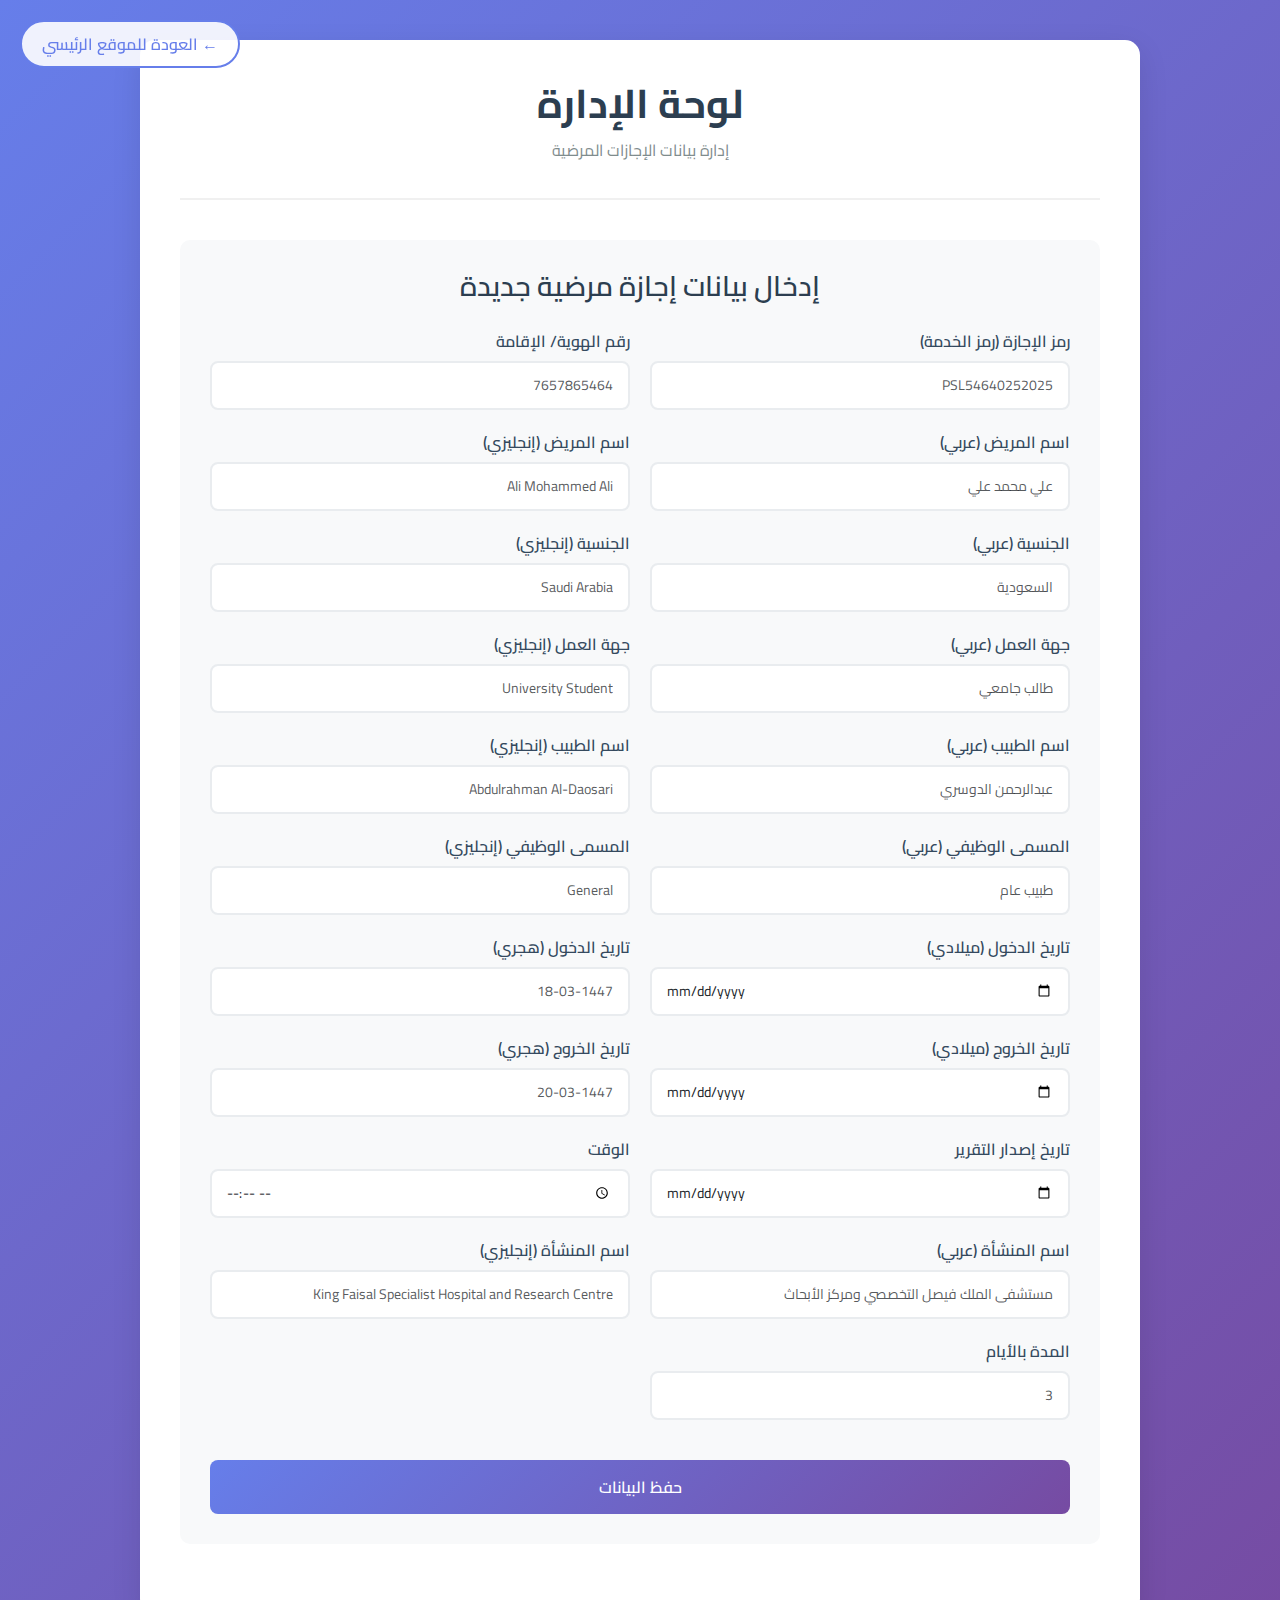
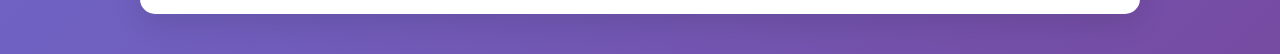
<file: src/static/admin.html>
<!DOCTYPE html>
<html lang="ar" dir="rtl">
<head>
    <meta charset="UTF-8">
    <meta name="viewport" content="width=device-width, initial-scale=1.0">
    <title>لوحة الإدارة - نظام الإجازات المرضية</title>
    <link href="https://fonts.googleapis.com/css2?family=Cairo:wght@400;600;700;900&display=swap" rel="stylesheet">
    <link href="https://cdn.jsdelivr.net/npm/bootstrap@5.3.2/dist/css/bootstrap.min.css" rel="stylesheet">
    <style>
        body {
            font-family: "Cairo", sans-serif;
            background: linear-gradient(135deg, #667eea 0%, #764ba2 100%);
            min-height: 100vh;
            padding: 20px 0;
        }
        
        .admin-container {
            background: white;
            border-radius: 15px;
            box-shadow: 0 10px 30px rgba(0,0,0,0.1);
            padding: 40px;
            margin: 20px auto;
            max-width: 1000px;
        }
        
        .admin-header {
            text-align: center;
            margin-bottom: 40px;
            padding-bottom: 20px;
            border-bottom: 2px solid #f0f0f0;
        }
        
        .admin-header h1 {
            color: #2c3e50;
            font-weight: 700;
            margin-bottom: 10px;
        }
        
        .admin-header p {
            color: #7f8c8d;
            font-size: 16px;
        }
        
        .form-section {
            background: #f8f9fa;
            border-radius: 10px;
            padding: 30px;
            margin-bottom: 30px;
        }
        
        .form-section h3 {
            color: #2c3e50;
            font-weight: 600;
            margin-bottom: 25px;
            text-align: center;
        }
        
        .form-group {
            margin-bottom: 20px;
        }
        
        .form-label {
            font-weight: 600;
            color: #34495e;
            margin-bottom: 8px;
            display: block;
        }
        
        .form-control {
            border: 2px solid #e9ecef;
            border-radius: 8px;
            padding: 12px 15px;
            font-size: 14px;
            transition: all 0.3s ease;
        }
        
        .form-control:focus {
            border-color: #667eea;
            box-shadow: 0 0 0 0.2rem rgba(102, 126, 234, 0.25);
        }
        
        .btn-save {
            background: linear-gradient(135deg, #667eea 0%, #764ba2 100%);
            border: none;
            color: white;
            padding: 15px 40px;
            font-size: 16px;
            font-weight: 600;
            border-radius: 8px;
            transition: all 0.3s ease;
            width: 100%;
            margin-top: 20px;
        }
        
        .btn-save:hover {
            transform: translateY(-2px);
            box-shadow: 0 5px 15px rgba(102, 126, 234, 0.4);
            color: white;
        }
        
        .alert {
            border-radius: 8px;
            border: none;
            padding: 15px 20px;
            margin-bottom: 20px;
        }
        
        .alert-success {
            background: linear-gradient(135deg, #56ab2f 0%, #a8e6cf 100%);
            color: white;
        }
        
        .alert-danger {
            background: linear-gradient(135deg, #ff416c 0%, #ff4b2b 100%);
            color: white;
        }
        
        .row {
            margin: 0 -10px;
        }
        
        .col-md-6 {
            padding: 0 10px;
        }
        
        .back-to-site {
            position: fixed;
            top: 20px;
            left: 20px;
            background: rgba(255, 255, 255, 0.9);
            border: 2px solid #667eea;
            color: #667eea;
            padding: 10px 20px;
            border-radius: 25px;
            text-decoration: none;
            font-weight: 600;
            transition: all 0.3s ease;
        }
        
        .back-to-site:hover {
            background: #667eea;
            color: white;
            text-decoration: none;
        }
        
        @media (max-width: 768px) {
            .admin-container {
                margin: 10px;
                padding: 20px;
            }
            
            .form-section {
                padding: 20px;
            }
            
            .back-to-site {
                position: relative;
                top: auto;
                left: auto;
                display: block;
                text-align: center;
                margin-bottom: 20px;
            }
        }
    </style>
</head>
<body>
    <a href="/" class="back-to-site">← العودة للموقع الرئيسي</a>
    
    <div class="container">
        <div class="admin-container">
            <div class="admin-header">
                <h1>لوحة الإدارة</h1>
                <p>إدارة بيانات الإجازات المرضية</p>
            </div>
            
            <div id="alert-container"></div>
            
            <div class="form-section">
                <h3>إدخال بيانات إجازة مرضية جديدة</h3>
                
                <form id="medicalLeaveForm">
                    <div class="row">
                        <div class="col-md-6">
                            <div class="form-group">
                                <label class="form-label">رمز الإجازة (رمز الخدمة)</label>
                                <input type="text" class="form-control" id="service_code" name="service_code" required placeholder="PSL54640252025">
                            </div>
                        </div>
                        <div class="col-md-6">
                            <div class="form-group">
                                <label class="form-label">رقم الهوية/ الإقامة</label>
                                <input type="text" class="form-control" id="identity_number" name="identity_number" required placeholder="7657865464">
                            </div>
                        </div>
                    </div>
                    
                    <div class="row">
                        <div class="col-md-6">
                            <div class="form-group">
                                <label class="form-label">اسم المريض (عربي)</label>
                                <input type="text" class="form-control" id="patient_name_ar" name="patient_name_ar" required placeholder="علي محمد علي">
                            </div>
                        </div>
                        <div class="col-md-6">
                            <div class="form-group">
                                <label class="form-label">اسم المريض (إنجليزي)</label>
                                <input type="text" class="form-control" id="patient_name_en" name="patient_name_en" required placeholder="Ali Mohammed Ali">
                            </div>
                        </div>
                    </div>
                    
                    <div class="row">
                        <div class="col-md-6">
                            <div class="form-group">
                                <label class="form-label">الجنسية (عربي)</label>
                                <input type="text" class="form-control" id="nationality_ar" name="nationality_ar" required placeholder="السعودية">
                            </div>
                        </div>
                        <div class="col-md-6">
                            <div class="form-group">
                                <label class="form-label">الجنسية (إنجليزي)</label>
                                <input type="text" class="form-control" id="nationality_en" name="nationality_en" required placeholder="Saudi Arabia">
                            </div>
                        </div>
                    </div>
                    
                    <div class="row">
                        <div class="col-md-6">
                            <div class="form-group">
                                <label class="form-label">جهة العمل (عربي)</label>
                                <input type="text" class="form-control" id="workplace_ar" name="workplace_ar" required placeholder="طالب جامعي">
                            </div>
                        </div>
                        <div class="col-md-6">
                            <div class="form-group">
                                <label class="form-label">جهة العمل (إنجليزي)</label>
                                <input type="text" class="form-control" id="workplace_en" name="workplace_en" required placeholder="University Student">
                            </div>
                        </div>
                    </div>
                    
                    <div class="row">
                        <div class="col-md-6">
                            <div class="form-group">
                                <label class="form-label">اسم الطبيب (عربي)</label>
                                <input type="text" class="form-control" id="doctor_name_ar" name="doctor_name_ar" required placeholder="عبدالرحمن الدوسري">
                            </div>
                        </div>
                        <div class="col-md-6">
                            <div class="form-group">
                                <label class="form-label">اسم الطبيب (إنجليزي)</label>
                                <input type="text" class="form-control" id="doctor_name_en" name="doctor_name_en" required placeholder="Abdulrahman Al-Daosari">
                            </div>
                        </div>
                    </div>
                    
                    <div class="row">
                        <div class="col-md-6">
                            <div class="form-group">
                                <label class="form-label">المسمى الوظيفي (عربي)</label>
                                <input type="text" class="form-control" id="job_title_ar" name="job_title_ar" required placeholder="طبيب عام">
                            </div>
                        </div>
                        <div class="col-md-6">
                            <div class="form-group">
                                <label class="form-label">المسمى الوظيفي (إنجليزي)</label>
                                <input type="text" class="form-control" id="job_title_en" name="job_title_en" required placeholder="General">
                            </div>
                        </div>
                    </div>
                    
                    <div class="row">
                        <div class="col-md-6">
                            <div class="form-group">
                                <label class="form-label">تاريخ الدخول (ميلادي)</label>
                                <input type="date" class="form-control" id="admission_date_gregorian" name="admission_date_gregorian" required>
                            </div>
                        </div>
                        <div class="col-md-6">
                            <div class="form-group">
                                <label class="form-label">تاريخ الدخول (هجري)</label>
                                <input type="text" class="form-control" id="admission_date_hijri" name="admission_date_hijri" required placeholder="18-03-1447">
                            </div>
                        </div>
                    </div>
                    
                    <div class="row">
                        <div class="col-md-6">
                            <div class="form-group">
                                <label class="form-label">تاريخ الخروج (ميلادي)</label>
                                <input type="date" class="form-control" id="discharge_date_gregorian" name="discharge_date_gregorian" required>
                            </div>
                        </div>
                        <div class="col-md-6">
                            <div class="form-group">
                                <label class="form-label">تاريخ الخروج (هجري)</label>
                                <input type="text" class="form-control" id="discharge_date_hijri" name="discharge_date_hijri" required placeholder="20-03-1447">
                            </div>
                        </div>
                    </div>
                    
                    <div class="row">
                        <div class="col-md-6">
                            <div class="form-group">
                                <label class="form-label">تاريخ إصدار التقرير</label>
                                <input type="date" class="form-control" id="report_issue_date" name="report_issue_date" required>
                            </div>
                        </div>
                        <div class="col-md-6">
                            <div class="form-group">
                                <label class="form-label">الوقت</label>
                                <input type="time" class="form-control" id="report_time" name="report_time" required>
                            </div>
                        </div>
                    </div>
                    
                    <div class="row">
                        <div class="col-md-6">
                            <div class="form-group">
                                <label class="form-label">اسم المنشأة (عربي)</label>
                                <input type="text" class="form-control" id="facility_name_ar" name="facility_name_ar" required placeholder="مستشفى الملك فيصل التخصصي ومركز الأبحاث">
                            </div>
                        </div>
                        <div class="col-md-6">
                            <div class="form-group">
                                <label class="form-label">اسم المنشأة (إنجليزي)</label>
                                <input type="text" class="form-control" id="facility_name_en" name="facility_name_en" required placeholder="King Faisal Specialist Hospital and Research Centre">
                            </div>
                        </div>
                    </div>
                    
                    <div class="row">
                        <div class="col-md-6">
                            <div class="form-group">
                                <label class="form-label">المدة بالأيام</label>
                                <input type="number" class="form-control" id="duration_days" name="duration_days" required placeholder="3" min="1">
                            </div>
                        </div>
                    </div>
                    
                    <button type="submit" class="btn btn-save">حفظ البيانات</button>
                </form>
            </div>
        </div>
    </div>

    <script src="https://cdn.jsdelivr.net/npm/bootstrap@5.3.2/dist/js/bootstrap.bundle.min.js"></script>
    <script>
        document.getElementById('medicalLeaveForm').addEventListener('submit', async function(e) {
            e.preventDefault();
            
            const formData = new FormData(this);
            const data = Object.fromEntries(formData.entries());
            
            try {
                const response = await fetch('/api/medical-leaves', {
                    method: 'POST',
                    headers: {
                        'Content-Type': 'application/json',
                    },
                    body: JSON.stringify(data)
                });
                
                const result = await response.json();
                
                if (response.ok) {
                    showAlert('تم حفظ البيانات بنجاح!', 'success');
                    this.reset();
                } else {
                    showAlert(result.error || 'حدث خطأ أثناء حفظ البيانات', 'danger');
                }
            } catch (error) {
                showAlert('حدث خطأ في الاتصال بالخادم', 'danger');
            }
        });
        
        function showAlert(message, type) {
            const alertContainer = document.getElementById('alert-container');
            const alert = document.createElement('div');
            alert.className = `alert alert-${type}`;
            alert.textContent = message;
            
            alertContainer.innerHTML = '';
            alertContainer.appendChild(alert);
            
            setTimeout(() => {
                alert.remove();
            }, 5000);
        }
    </script>
</body>
</html>
</file>
